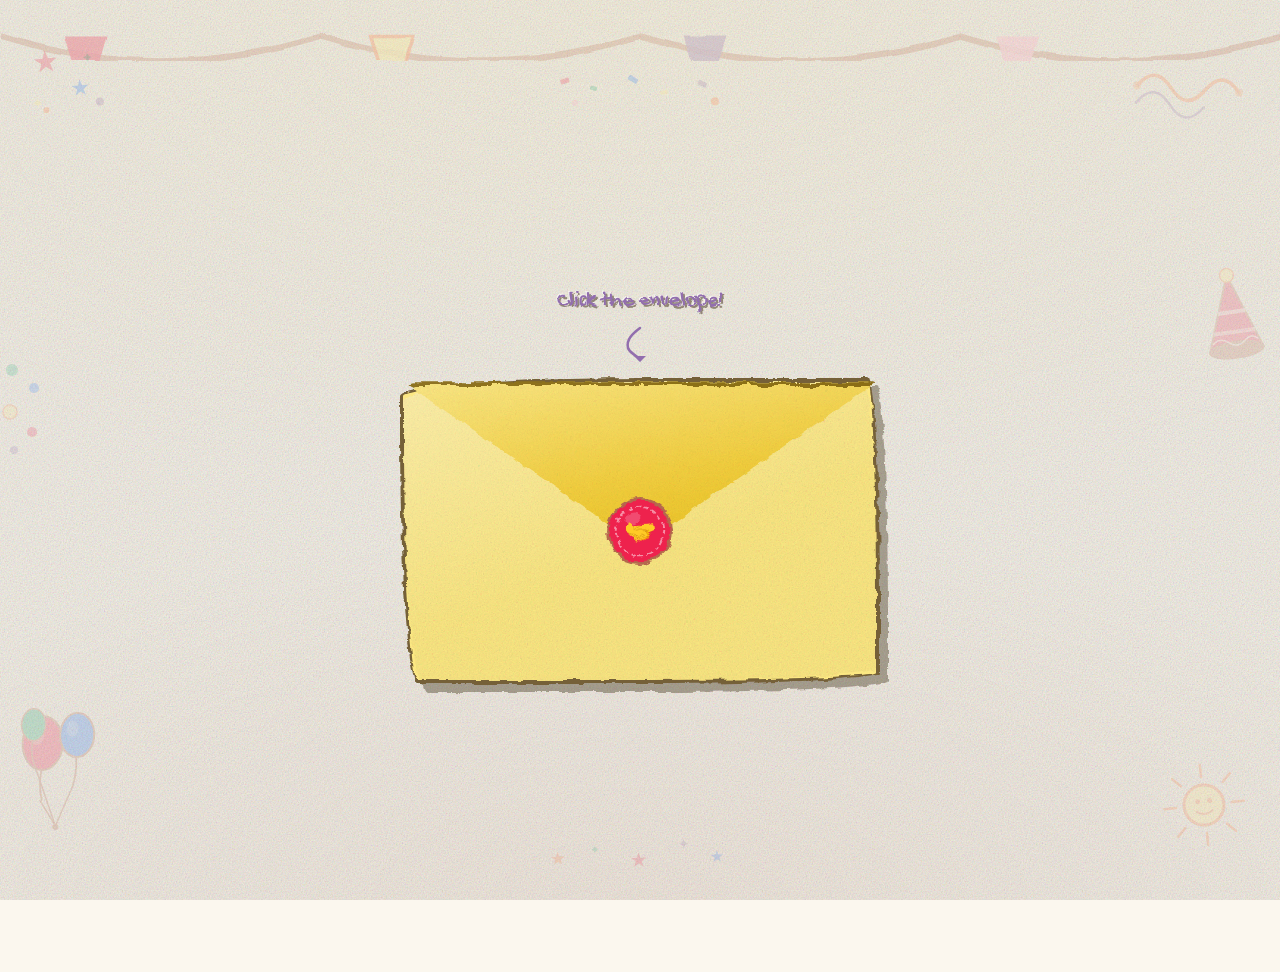
<file: index.html>
<!DOCTYPE html>
<html lang="en">
<head>
  <meta charset="UTF-8" />
  <meta name="viewport" content="width=device-width, initial-scale=1.0, viewport-fit=cover" />
  <meta name="description" content="An interactive birthday card" />
  <title>Happy Birthday!</title>

  <!-- Google Fonts: Gochi Hand (headings) + Patrick Hand (body) -->
  <link rel="preconnect" href="https://fonts.googleapis.com" />
  <link rel="preconnect" href="https://fonts.gstatic.com" crossorigin />
  <link href="https://fonts.googleapis.com/css2?family=Gochi+Hand&family=Patrick+Hand&display=swap" rel="stylesheet" />

  <link rel="stylesheet" href="style.css" />
</head>
<body>

  <!-- ============================================================
       SVG Filter Definitions
       #crayon-displace  — feTurbulence displacement for crayon stroke feel
       #wobble           — mild warp for wobbly borders
       #paper-grain      — heavier grain for letter panels / polaroids
       #marker-outline   — bold marker re-outline effect
       Referenced via CSS filter: url(#crayon-displace) etc.
       ============================================================ -->
  <svg xmlns="http://www.w3.org/2000/svg" width="0" height="0" style="position:absolute;overflow:hidden" aria-hidden="true">
    <defs>
      <!-- Crayon displacement: stroke wobble -->
      <filter id="crayon-displace" x="-8%" y="-8%" width="116%" height="116%">
        <feTurbulence type="fractalNoise" baseFrequency="0.045 0.08" numOctaves="4" seed="2" result="noise"/>
        <feDisplacementMap in="SourceGraphic" in2="noise" scale="5" xChannelSelector="R" yChannelSelector="G"/>
      </filter>

      <!-- Heavier crayon for outlined objects -->
      <filter id="crayon-heavy" x="-10%" y="-10%" width="120%" height="120%">
        <feTurbulence type="fractalNoise" baseFrequency="0.055 0.09" numOctaves="4" seed="7" result="noise"/>
        <feDisplacementMap in="SourceGraphic" in2="noise" scale="6" xChannelSelector="R" yChannelSelector="G"/>
      </filter>

      <!-- Wobble for doodles and borders -->
      <filter id="wobble" x="-5%" y="-5%" width="110%" height="110%">
        <feTurbulence type="turbulence" baseFrequency="0.02 0.03" numOctaves="2" seed="5" result="noise"/>
        <feDisplacementMap in="SourceGraphic" in2="noise" scale="3" xChannelSelector="R" yChannelSelector="G"/>
      </filter>

      <!-- Paper grain texture filter for overlays -->
      <filter id="paper-grain" x="0%" y="0%" width="100%" height="100%" color-interpolation-filters="sRGB">
        <feTurbulence type="fractalNoise" baseFrequency="0.65 0.65" numOctaves="5" seed="3" stitchTiles="stitch" result="grain"/>
        <feColorMatrix type="saturate" values="0" result="gray"/>
        <feBlend in="SourceGraphic" in2="gray" mode="multiply" result="blended"/>
        <feComposite in="blended" in2="SourceGraphic" operator="in"/>
      </filter>

      <!-- Aged/warm paper grain overlay -->
      <filter id="aged-paper" x="0%" y="0%" width="100%" height="100%" color-interpolation-filters="sRGB">
        <feTurbulence type="fractalNoise" baseFrequency="0.9 0.9" numOctaves="6" seed="11" stitchTiles="stitch" result="grain"/>
        <feColorMatrix type="matrix"
          values="0.8 0   0   0 0.12
                  0   0.7 0   0 0.08
                  0   0   0.5 0 0.02
                  0   0   0   0.18 0"
          result="tint"/>
        <feComposite in="SourceGraphic" in2="tint" operator="over"/>
      </filter>

      <!-- Tape translucency: semi-transparent yellowish fill -->
      <filter id="tape-filter" x="-5%" y="-5%" width="110%" height="110%">
        <feTurbulence type="fractalNoise" baseFrequency="0.12 0.04" numOctaves="3" seed="9" result="noise"/>
        <feDisplacementMap in="SourceGraphic" in2="noise" scale="2.5" xChannelSelector="R" yChannelSelector="G"/>
      </filter>
    </defs>
  </svg>

  <!-- ============================================================
       Background scattered doodles (purely decorative, aria-hidden)
       All constrained within viewport; no overflow at 360px width.
       ============================================================ -->
  <div class="bg-doodles" aria-hidden="true">

    <!-- ── BUNTING FLAGS — top of page ── -->
    <svg class="doodle-bunting" viewBox="0 0 360 60" preserveAspectRatio="xMidYMin slice" aria-hidden="true">
      <!-- string -->
      <path d="M0 10 Q45 24 90 10 Q135 24 180 10 Q225 24 270 10 Q315 24 360 10"
            stroke="#B4674D" stroke-width="1.8" fill="none" stroke-linecap="round" opacity=".7"/>
      <!-- flags -->
      <polygon points="18,10 30,10 24,30"  fill="#EE204D" opacity=".85"/>
      <polygon points="60,18 72,18 66,38"  fill="#1F75FE" opacity=".85"/>
      <polygon points="104,10 116,10 110,30" fill="#FCE883" stroke="#FF7538" stroke-width="1" opacity=".85"/>
      <polygon points="148,18 160,18 154,38" fill="#1CAC78" opacity=".85"/>
      <polygon points="192,10 204,10 198,30" fill="#926EAE" opacity=".85"/>
      <polygon points="236,18 248,18 242,38" fill="#FF7538" opacity=".85"/>
      <polygon points="280,10 292,10 286,30" fill="#FFAACC" opacity=".85"/>
      <polygon points="324,18 336,18 330,38" fill="#EE204D" opacity=".85"/>
    </svg>

    <!-- ── TOP-LEFT — star cluster ── -->
    <svg class="doodle doodle-tl-stars" viewBox="0 0 90 90" aria-hidden="true">
      <text x="8"  y="34" font-size="30" fill="#EE204D">★</text>
      <text x="44" y="60" font-size="22" fill="#1F75FE">★</text>
      <text x="4"  y="70" font-size="15" fill="#FCE883">✦</text>
      <text x="58" y="28" font-size="14" fill="#1CAC78">✦</text>
      <circle cx="18" cy="72" r="3" fill="#FF7538"/>
      <circle cx="72" cy="68" r="4" fill="#926EAE"/>
    </svg>

    <!-- ── TOP-RIGHT — squiggles ── -->
    <svg class="doodle doodle-tr-squig" viewBox="0 0 110 70" aria-hidden="true">
      <path d="M5 35 Q22 12 39 35 Q56 58 73 35 Q90 12 107 35" stroke="#FF7538" stroke-width="3.5" fill="none" stroke-linecap="round"/>
      <path d="M5 52 Q22 29 39 52 Q56 75 73 52" stroke="#926EAE" stroke-width="2.5" fill="none" stroke-linecap="round"/>
      <circle cx="5" cy="35" r="4" fill="#FF7538" opacity=".6"/>
      <circle cx="107" cy="35" r="4" fill="#FF7538" opacity=".6"/>
    </svg>

    <!-- ── BOTTOM-LEFT — balloon cluster ── -->
    <svg class="doodle doodle-bl-balloons" viewBox="0 0 90 140" aria-hidden="true">
      <!-- balloon 1 (red) -->
      <ellipse cx="28" cy="38" rx="20" ry="27" fill="#EE204D" stroke="#B4674D" stroke-width="2"/>
      <path d="M28 65 Q26 80 30 95" stroke="#B4674D" stroke-width="1.8" fill="none" stroke-linecap="round"/>
      <ellipse cx="28" cy="38" rx="7" ry="10" fill="rgba(255,255,255,.25)" transform="translate(-6,-8)"/>
      <!-- balloon 2 (blue) -->
      <ellipse cx="62" cy="28" rx="17" ry="22" fill="#1F75FE" stroke="#B4674D" stroke-width="2"/>
      <path d="M62 50 Q64 65 60 80" stroke="#B4674D" stroke-width="1.8" fill="none" stroke-linecap="round"/>
      <ellipse cx="62" cy="28" rx="6" ry="8" fill="rgba(255,255,255,.25)" transform="translate(-5,-6)"/>
      <!-- balloon 3 (green, small) -->
      <ellipse cx="18" cy="20" rx="12" ry="16" fill="#1CAC78" stroke="#B4674D" stroke-width="1.5"/>
      <path d="M18 36 Q16 48 20 58" stroke="#B4674D" stroke-width="1.5" fill="none" stroke-linecap="round"/>
      <!-- strings tied together -->
      <line x1="28" y1="95" x2="45" y2="120" stroke="#B4674D" stroke-width="1.5"/>
      <line x1="60" y1="80" x2="45" y2="120" stroke="#B4674D" stroke-width="1.5"/>
      <line x1="20" y1="58" x2="45" y2="120" stroke="#B4674D" stroke-width="1.5"/>
      <circle cx="45" cy="121" r="3" fill="#B4674D"/>
    </svg>

    <!-- ── BOTTOM-RIGHT — sun + rays ── -->
    <svg class="doodle doodle-br-sun" viewBox="0 0 100 100" aria-hidden="true">
      <circle cx="50" cy="50" r="20" fill="#FCE883" stroke="#FF7538" stroke-width="3"/>
      <g stroke="#FF7538" stroke-width="2.5" stroke-linecap="round">
        <line x1="50" y1="10" x2="50" y2="22"/>
        <line x1="50" y1="78" x2="50" y2="90"/>
        <line x1="10" y1="50" x2="22" y2="50"/>
        <line x1="78" y1="50" x2="90" y2="50"/>
        <line x1="21" y1="21" x2="29" y2="29"/>
        <line x1="71" y1="71" x2="79" y2="79"/>
        <line x1="79" y1="21" x2="71" y2="29"/>
        <line x1="29" y1="71" x2="21" y2="79"/>
      </g>
      <!-- face -->
      <circle cx="44" cy="46" r="2.5" fill="#FF7538"/>
      <circle cx="56" cy="46" r="2.5" fill="#FF7538"/>
      <path d="M42 56 Q50 62 58 56" stroke="#FF7538" stroke-width="2" fill="none" stroke-linecap="round"/>
    </svg>

    <!-- ── MID-LEFT — dot cluster ── -->
    <svg class="doodle doodle-ml-dots" viewBox="0 0 50 100" aria-hidden="true">
      <circle cx="12" cy="10" r="6" fill="#1CAC78"/>
      <circle cx="34" cy="28" r="5" fill="#1F75FE"/>
      <circle cx="10" cy="52" r="7" fill="#FCE883" stroke="#FF7538" stroke-width="1.5"/>
      <circle cx="32" cy="72" r="5" fill="#EE204D"/>
      <circle cx="14" cy="90" r="4" fill="#926EAE"/>
    </svg>

    <!-- ── MID-RIGHT — party hat ── -->
    <svg class="doodle doodle-mr-hat" viewBox="0 0 70 90" aria-hidden="true">
      <!-- hat body -->
      <polygon points="35,5 8,80 62,80" fill="#EE204D" stroke="#B4674D" stroke-width="2"/>
      <!-- stripes on hat -->
      <line x1="21" y1="42" x2="49" y2="42" stroke="rgba(255,255,255,.6)" stroke-width="4"/>
      <line x1="14" y1="62" x2="56" y2="62" stroke="rgba(255,255,255,.5)" stroke-width="4"/>
      <!-- brim -->
      <ellipse cx="35" cy="80" rx="27" ry="8" fill="#B4674D" stroke="#B4674D" stroke-width="2"/>
      <!-- pompom -->
      <circle cx="35" cy="5" r="7" fill="#FCE883" stroke="#FF7538" stroke-width="1.5"/>
      <!-- squiggly band -->
      <path d="M12 72 Q20 65 28 72 Q36 79 44 72 Q52 65 58 72" stroke="white" stroke-width="1.5" fill="none" opacity=".7"/>
    </svg>

    <!-- ── BOTTOM-CENTER — small scattered stars ── -->
    <svg class="doodle doodle-bc-stars" viewBox="0 0 200 50" aria-hidden="true">
      <text x="10"  y="30" font-size="18" fill="#FF7538">★</text>
      <text x="50"  y="20" font-size="12" fill="#1CAC78">✦</text>
      <text x="90"  y="35" font-size="20" fill="#EE204D">★</text>
      <text x="138" y="18" font-size="14" fill="#926EAE">✦</text>
      <text x="170" y="32" font-size="16" fill="#1F75FE">★</text>
    </svg>

    <!-- ── TOP-CENTER — scattered confetti dots ── -->
    <svg class="doodle doodle-tc-confetti" viewBox="0 0 180 40" aria-hidden="true">
      <rect x="10"  y="8"  width="9"  height="5"  rx="1" fill="#EE204D"  transform="rotate(-20,14,10)"/>
      <rect x="40"  y="15" width="7"  height="4"  rx="1" fill="#1CAC78"  transform="rotate(15,43,17)"/>
      <rect x="78"  y="5"  width="10" height="5"  rx="1" fill="#1F75FE"  transform="rotate(30,83,7)"/>
      <rect x="110" y="18" width="8"  height="4"  rx="1" fill="#FCE883"  transform="rotate(-10,114,20)"/>
      <rect x="148" y="8"  width="9"  height="5"  rx="1" fill="#926EAE"  transform="rotate(25,152,10)"/>
      <circle cx="165" cy="28" r="4" fill="#FF7538"/>
      <circle cx="25"  cy="32" r="3" fill="#FFAACC"/>
    </svg>

  </div><!-- /bg-doodles -->

  <!-- ============================================================
       Confetti Canvas — full-screen, pointer-events none
       ============================================================ -->
  <canvas id="confetti-canvas" aria-hidden="true"></canvas>

  <!-- ============================================================
       Main Stage
       ============================================================ -->
  <main id="stage" role="main">

    <!-- ======================================================
         SCENE 1 — ENVELOPE
         ====================================================== -->
    <section id="envelope-scene" aria-label="Birthday envelope">

      <!-- Hint text (changes per stage) -->
      <p class="hint" id="envelope-hint" aria-live="polite">Click the envelope!</p>
      <!-- Wobbly arrow doodle -->
      <svg class="hint-arrow" width="48" height="36" viewBox="0 0 48 36" aria-hidden="true">
        <path d="M24 2 C16 8 10 14 12 22 C14 28 20 28 24 34" stroke="#926EAE" stroke-width="2.5" fill="none" stroke-linecap="round"/>
        <polygon points="18,30 24,36 30,30" fill="#926EAE"/>
      </svg>

      <!-- Envelope: must be a button for keyboard accessibility -->
      <div id="envelope-wrap" role="presentation">
        <button id="envelope-btn"
                aria-label="Open the birthday envelope"
                style="position:absolute;inset:0;width:100%;height:100%;background:none;border:none;cursor:pointer;z-index:10;border-radius:inherit">
        </button>

        <!-- The visible envelope body -->
        <div class="env-body" aria-hidden="true">

          <!-- Triangular flap (top of envelope, 3D rotateX on open) -->
          <div class="env-flap"></div>

          <!-- Wax seal (SVG stamp) -->
          <svg class="wax-seal" viewBox="0 0 72 72" aria-hidden="true">
            <!-- outer ring with spike border -->
            <circle cx="36" cy="36" r="30" fill="#EE204D" stroke="#B4674D" stroke-width="2.5"/>
            <!-- decorative inner ring -->
            <circle cx="36" cy="36" r="23" fill="none" stroke="rgba(255,255,255,.5)" stroke-width="1.8" stroke-dasharray="5 3"/>
            <!-- highlight sheen -->
            <ellipse cx="28" cy="24" rx="8" ry="5" fill="rgba(255,255,255,.2)" transform="rotate(-20,28,24)"/>
            <text x="36" y="44" text-anchor="middle" font-family="serif" font-size="24">🤝</text>
          </svg>

          <!-- Pocket: provides the paper-in-envelope look -->
          <div class="env-pocket">
          </div><!-- /env-pocket -->

        </div><!-- /env-body -->

        <!-- Peeking items live OUTSIDE env-body so overflow:hidden doesn't clip them -->
        <!-- Peeking photo stack (shorter, behind, offset) -->
        <div class="peeking-photos" id="peeking-photos" aria-hidden="true">
          <!-- Visual stack lines to imply multiple photos -->
          <div style="position:absolute;inset:4px;background:#F9F9F9;border-radius:4px;border:2px solid rgba(44,26,14,.15);transform:rotate(4deg)"></div>
          <div style="position:absolute;inset:4px;background:white;border-radius:4px;border:2px solid rgba(44,26,14,.2)"></div>
        </div>

        <!-- Peeking card (taller, in front) -->
        <div class="peeking-card" id="peeking-card" aria-hidden="true">
          <!-- Pull hint floats above card -->
          <span id="pull-hint">Pull the card out ↑</span>
        </div>

      </div><!-- /envelope-wrap -->
    </section>

    <!-- ======================================================
         SCENE 2 — GREETING CARD (free, center-stage)
         ====================================================== -->
    <div id="greeting-card" role="region" aria-label="Greeting card" aria-hidden="true">
      <!-- Doodle decorations inside card -->
      <svg class="card-doodles" width="100%" height="60" viewBox="0 0 280 60" aria-hidden="true" style="display:block;margin-bottom:8px">
        <!-- balloons -->
        <ellipse cx="30" cy="28" rx="14" ry="18" fill="#EE204D" opacity=".85"/>
        <line x1="30" y1="46" x2="28" y2="58" stroke="#B4674D" stroke-width="1.5"/>
        <ellipse cx="30" cy="28" rx="5" ry="7" fill="rgba(255,255,255,.25)" transform="translate(-4,-6)"/>
        <ellipse cx="58" cy="22" rx="12" ry="16" fill="#1F75FE" opacity=".85"/>
        <line x1="58" y1="38" x2="60" y2="58" stroke="#B4674D" stroke-width="1.5"/>
        <ellipse cx="82" cy="30" rx="11" ry="14" fill="#FCE883" stroke="#FF7538" stroke-width="1.5" opacity=".9"/>
        <line x1="82" y1="44" x2="80" y2="58" stroke="#B4674D" stroke-width="1.5"/>
        <!-- party hat top-right -->
        <polygon points="248,4 234,44 262,44" fill="#926EAE" stroke="#B4674D" stroke-width="1.5"/>
        <line x1="237" y1="36" x2="259" y2="36" stroke="rgba(255,255,255,.7)" stroke-width="3"/>
        <ellipse cx="248" cy="44" rx="14" ry="5" fill="#B4674D"/>
        <circle cx="248" cy="4" r="5" fill="#FCE883" stroke="#FF7538" stroke-width="1"/>
        <!-- squiggle separator -->
        <path d="M100 52 Q115 42 130 52 Q145 62 160 52 Q175 42 190 52 Q205 62 220 52" stroke="#926EAE" stroke-width="2" fill="none" stroke-linecap="round" opacity=".7"/>
      </svg>

      <h1 id="card-greeting-text"></h1>

      <!-- More doodles below the text -->
      <svg class="card-doodles" width="100%" height="48" viewBox="0 0 280 48" aria-hidden="true" style="display:block;margin-top:10px">
        <!-- confetti dots -->
        <circle cx="20"  cy="20" r="5" fill="#EE204D"/>
        <circle cx="45"  cy="35" r="4" fill="#1CAC78"/>
        <circle cx="70"  cy="12" r="6" fill="#FCE883" stroke="#FF7538" stroke-width="1"/>
        <circle cx="200" cy="30" r="5" fill="#1F75FE"/>
        <circle cx="228" cy="14" r="4" fill="#FFAACC"/>
        <circle cx="255" cy="36" r="6" fill="#926EAE"/>
        <!-- confetti rects -->
        <rect x="88" y="8" width="9" height="5" rx="1" fill="#FF7538" transform="rotate(-25,92,10)"/>
        <rect x="148" y="30" width="8" height="4" rx="1" fill="#1CAC78" transform="rotate(15,152,32)"/>
        <!-- stars -->
        <text x="100" y="28" font-size="16" fill="#FF7538">★</text>
        <text x="140" y="22" font-size="12" fill="#1CAC78">✦</text>
        <text x="165" y="38" font-size="18" fill="#EE204D">★</text>
      </svg>
    </div>

    <!-- ======================================================
         SCENE 3 — LETTER (folded accordion)
         ====================================================== -->
    <section id="letter-scene" aria-label="Birthday letter">
      <p class="fold-hint" id="fold-hint">Tap or pull down to unfold ✶</p>

      <div id="letter-accordion"
           role="region"
           aria-label="Unfolding letter"
           style="perspective: 800px;">

        <!-- Panel 1 (always visible, top) -->
        <div class="letter-panel" id="panel-1" style="transform-origin: bottom center; position:relative; z-index:4;">
          <!-- Decorative coffee-stain smudge (top-right corner, low opacity) -->
          <svg class="panel-smudge" viewBox="0 0 60 60" aria-hidden="true">
            <ellipse cx="40" cy="20" rx="18" ry="12" fill="rgba(180,103,77,.10)" transform="rotate(-15,40,20)"/>
            <ellipse cx="44" cy="22" rx="10" ry="6" fill="rgba(180,103,77,.06)" transform="rotate(-15,44,22)"/>
          </svg>
          <!-- Crayon smudge (bottom-left) -->
          <svg class="panel-crayon-smudge panel-crayon-smudge--red" viewBox="0 0 50 20" aria-hidden="true">
            <rect x="0" y="4" width="48" height="10" rx="5" fill="#EE204D" opacity=".13" transform="rotate(-3,24,9)"/>
          </svg>
          <h2 id="letter-title-el"></h2>
          <p id="letter-p0"></p>
        </div>

        <!-- Panel 2: opens downward, transform-origin top -->
        <div class="letter-panel" id="panel-2" style="transform-origin: top center; position:relative; z-index:3; transform: rotateX(-180deg);">
          <!-- coffee ring stain -->
          <svg class="panel-smudge panel-smudge--ring" viewBox="0 0 60 60" aria-hidden="true">
            <circle cx="20" cy="40" r="16" fill="none" stroke="rgba(180,103,77,.12)" stroke-width="4"/>
            <circle cx="20" cy="40" r="12" fill="none" stroke="rgba(180,103,77,.06)" stroke-width="2"/>
          </svg>
          <!-- blue crayon smudge -->
          <svg class="panel-crayon-smudge panel-crayon-smudge--blue" viewBox="0 0 50 20" aria-hidden="true">
            <rect x="0" y="4" width="44" height="8" rx="4" fill="#1F75FE" opacity=".10" transform="rotate(2,22,8)"/>
          </svg>
          <p id="letter-p1"></p>
        </div>

        <!-- Panel 3: zig-zag, opens downward, transform-origin top -->
        <div class="letter-panel" id="panel-3" style="transform-origin: top center; position:relative; z-index:2; transform: rotateX(180deg);">
          <!-- smudge green -->
          <svg class="panel-crayon-smudge panel-crayon-smudge--green" viewBox="0 0 50 20" aria-hidden="true">
            <rect x="2" y="5" width="46" height="9" rx="4" fill="#1CAC78" opacity=".09" transform="rotate(-2,25,9)"/>
          </svg>
          <p id="letter-p2"></p>
        </div>

        <!-- Panel 4: opens downward, transform-origin top -->
        <div class="letter-panel" id="panel-4" style="transform-origin: top center; position:relative; z-index:1; transform: rotateX(-180deg);">
          <!-- violet smudge + star doodle -->
          <svg class="panel-crayon-smudge panel-crayon-smudge--violet" viewBox="0 0 50 20" aria-hidden="true">
            <rect x="0" y="3" width="40" height="10" rx="5" fill="#926EAE" opacity=".10" transform="rotate(3,20,8)"/>
          </svg>
          <svg class="panel-star-doodle" viewBox="0 0 40 40" aria-hidden="true">
            <text x="4" y="28" font-size="22" fill="#FF7538" opacity=".18">★</text>
          </svg>
          <p id="letter-p3"></p>
          <span class="signoff" id="letter-signoff-el"></span>
          <p class="ps">P.S. There's something else in the envelope… 📸 Pull out the photos!</p>
          <!-- doodle arrow pointing down -->
          <svg width="40" height="30" viewBox="0 0 40 30" style="display:block;margin:8px auto 0" aria-hidden="true">
            <path d="M20 2 Q18 14 20 22" stroke="#FF7538" stroke-width="2.5" fill="none" stroke-linecap="round"/>
            <polygon points="14,20 20,28 26,20" fill="#FF7538"/>
          </svg>
        </div>

      </div>
    </section>

    <!-- ======================================================
         SCENE 4 — GALLERY (polaroid stack from envelope)
         ====================================================== -->
    <section id="gallery-scene" aria-label="Photo gallery">
      <p class="swipe-hint" id="swipe-hint">Swipe the photos ↔</p>

      <!-- Second envelope (reappears to hold photos) -->
      <div id="gallery-envelope-wrap" role="presentation">
        <div class="env-body" aria-hidden="true" style="background:#FCE883;border:3px solid rgba(44,26,14,.5)">
          <div class="env-flap" style="pointer-events:none"></div>
          <div class="env-pocket" id="gallery-pocket">
            <!-- Polaroid stack is injected here by JS -->
          </div>
        </div>
      </div>

      <!-- Free polaroid stack (center stage after pull-out) — filled by JS -->
      <div id="polaroid-free-stack" aria-label="Swipeable photo stack" style="position:relative;width:clamp(140px,45vmin,230px);height:clamp(200px,60vmin,310px);margin-top:24px;display:none">
      </div>

    </section>

    <!-- ======================================================
         NAV BAR — Letter <-> Gallery navigation (Bug 5)
         ====================================================== -->
    <nav id="scene-nav" class="scene-nav hidden" aria-label="Navigate scenes">
      <button id="nav-letter-btn" class="nav-btn nav-btn--active">✉ Letter</button>
      <button id="nav-gallery-btn" class="nav-btn">📸 Photos</button>
    </nav>

  </main><!-- /stage -->

  <!-- ======================================================
       POLAROID MODAL — tap to zoom (Bug 7)
       ====================================================== -->
  <div id="polaroid-modal" class="polaroid-modal hidden" role="dialog" aria-modal="true" aria-label="Photo enlarged">
    <div class="polaroid-modal-backdrop"></div>
    <div class="polaroid-modal-inner">
      <!-- polaroid content injected by JS -->
    </div>
  </div>

  <!-- Load config first so CONFIG is available in app.js -->
  <script src="config.js"></script>
  <script src="app.js"></script>
</body>
</html>
</file>
<file: style.css>
/* ============================================================
   style.css — Birthday Card Visual Style
   "Crayola crayon" aesthetic: wobbly borders, stop-motion feel,
   rich paper textures, hand-drawn outlines, artsy detail.
   ============================================================ */

/* ---------- Google Fonts ---------- */
@import url('https://fonts.googleapis.com/css2?family=Gochi+Hand&family=Patrick+Hand&display=swap');

/* ---------- CSS Custom Properties ---------- */
:root {
  --crayon-red:    #EE204D;
  --crayon-orange: #FF7538;
  --crayon-yellow: #FCE883;
  --crayon-green:  #1CAC78;
  --crayon-blue:   #1F75FE;
  --crayon-violet: #926EAE;
  --crayon-pink:   #FFAACC;
  --crayon-brown:  #B4674D;
  --paper:         #FBF7EE;
  --ink:           #2C1A0E;

  --font-hand:  'Gochi Hand', cursive;
  --font-body:  'Patrick Hand', cursive;

  /* chunky shadow offsets */
  --shadow-sm:  3px 3px 0 rgba(44,26,14,.25);
  --shadow-md:  5px 5px 0 rgba(44,26,14,.3);
  --shadow-lg:  8px 8px 0 rgba(44,26,14,.35);

  /* paper grain SVG as data URI — used on multiple elements */
  --grain-sm: url("data:image/svg+xml,%3Csvg xmlns='http://www.w3.org/2000/svg' width='180' height='180'%3E%3Cfilter id='n'%3E%3CfeTurbulence type='fractalNoise' baseFrequency='0.82' numOctaves='5' stitchTiles='stitch'/%3E%3C/filter%3E%3Crect width='180' height='180' filter='url(%23n)' opacity='1'/%3E%3C/svg%3E");
  --grain-md: url("data:image/svg+xml,%3Csvg xmlns='http://www.w3.org/2000/svg' width='260' height='260'%3E%3Cfilter id='n'%3E%3CfeTurbulence type='fractalNoise' baseFrequency='0.72' numOctaves='5' stitchTiles='stitch'/%3E%3C/filter%3E%3Crect width='260' height='260' filter='url(%23n)' opacity='1'/%3E%3C/svg%3E");
  --grain-lg: url("data:image/svg+xml,%3Csvg xmlns='http://www.w3.org/2000/svg' width='320' height='320'%3E%3Cfilter id='n'%3E%3CfeTurbulence type='fractalNoise' baseFrequency='0.68' numOctaves='5' stitchTiles='stitch'/%3E%3C/filter%3E%3Crect width='320' height='320' filter='url(%23n)' opacity='1'/%3E%3C/svg%3E");
}

/* ---------- Reset & Base ---------- */
*, *::before, *::after { box-sizing: border-box; margin: 0; padding: 0; }

html, body {
  height: 100%;
  overflow-x: hidden;
  overscroll-behavior: none;           /* stop pull-to-refresh */
  background-color: var(--paper);
  color: var(--ink);
  font-family: var(--font-body);
  font-size: 16px;
}

/* ── Rich page grain overlay — two layered noise passes ── */
body::before {
  content: '';
  position: fixed;
  inset: 0;
  pointer-events: none;
  z-index: 0;
  opacity: .42;
  /* coarser fiber layer + fine noise layer */
  background-image:
    var(--grain-lg),
    url("data:image/svg+xml,%3Csvg xmlns='http://www.w3.org/2000/svg' width='160' height='160'%3E%3Cfilter id='n'%3E%3CfeTurbulence type='fractalNoise' baseFrequency='0.95 0.75' numOctaves='4' stitchTiles='stitch'/%3E%3C/filter%3E%3Crect width='160' height='160' filter='url(%23n)' opacity='1'/%3E%3C/svg%3E");
  background-size: 320px 320px, 160px 160px;
  mix-blend-mode: multiply;
}

/* Warm amber tint over the grain for aged-paper feel */
body::after {
  content: '';
  position: fixed;
  inset: 0;
  pointer-events: none;
  z-index: 0;
  background: radial-gradient(ellipse 120% 80% at 50% 0%, rgba(252,232,131,.08) 0%, transparent 70%),
              radial-gradient(ellipse 100% 60% at 50% 100%, rgba(180,103,77,.06) 0%, transparent 70%);
}

/* ---------- Stage wrapper ---------- */
#stage {
  position: relative;
  z-index: 1;
  display: flex;
  flex-direction: column;
  align-items: center;
  min-height: 100vh;
  min-height: 100dvh;
  padding: clamp(16px, 4vmin, 48px);
  gap: 24px;
}

/* ---------- Background doodles ---------- */
.bg-doodles {
  position: fixed;
  inset: 0;
  pointer-events: none;
  z-index: 0;
  overflow: hidden;
}

/* shared doodle base — positioned by individual classes */
.doodle {
  position: absolute;
  overflow: visible;
}

/* Bunting — full-width strip at top */
.doodle-bunting {
  position: absolute;
  top: 0;
  left: 0;
  width: 100%;
  height: 60px;
  opacity: .25;
  filter: url(#wobble);
}

/* Individual doodle placements */
.doodle-tl-stars   { top: 4%;  left: 2%;  width: 90px;  height: 90px;  opacity: .18; transform: rotate(-5deg); }
.doodle-tr-squig   { top: 6%;  right: 3%; width: 110px; height: 70px;  opacity: .16; transform: rotate(4deg);  }
.doodle-bl-balloons{ bottom: 6%; left: 1%; width: 90px;  height: 140px; opacity: .17; transform: rotate(3deg);  }
.doodle-br-sun     { bottom: 5%; right: 2%; width: 100px; height: 100px; opacity: .15; transform: rotate(-6deg); }
.doodle-ml-dots    { top: 40%;  left: 0%;  width: 50px;  height: 100px; opacity: .13; }
.doodle-mr-hat     { top: 30%;  right: 1%; width: 70px;  height: 90px;  opacity: .14; transform: rotate(-8deg); }
.doodle-bc-stars   { bottom: 2%; left: 50%; width: 200px; height: 50px;  opacity: .14; transform: translateX(-50%) rotate(-2deg); }
.doodle-tc-confetti{ top: 8%;   left: 50%; width: 180px; height: 40px;  opacity: .18; transform: translateX(-50%) rotate(1deg); }

/* Subtle wiggle on background doodles */
.doodle-tl-stars, .doodle-br-sun, .doodle-mr-hat {
  animation: bg-drift 8s steps(8) infinite;
}
.doodle-bl-balloons {
  animation: bg-drift 10s steps(8) infinite reverse;
}
.doodle-tr-squig {
  animation: bg-drift 7s steps(6) infinite;
}

@keyframes bg-drift {
  0%   { transform: rotate(var(--base-rot, 0deg)) translateY(0);    }
  25%  { transform: rotate(var(--base-rot, 0deg)) translateY(-4px);  }
  50%  { transform: rotate(var(--base-rot, 0deg)) translateY(0);    }
  75%  { transform: rotate(var(--base-rot, 0deg)) translateY(3px);  }
  100% { transform: rotate(var(--base-rot, 0deg)) translateY(0);    }
}

/* ---------- SVG Filters (defined in HTML, referenced here) ---------- */

/* Crayon filter applied to headings and decorative text */
.crayon-text {
  filter: url(#crayon-displace);
}

/* ---------- STAGE 1 — Envelope ---------- */
#envelope-scene {
  display: flex;
  flex-direction: column;
  align-items: center;
  justify-content: center;
  min-height: 100vh;
  min-height: 100dvh;
  width: 100%;
  position: relative;
}

/* hint text */
.hint {
  font-family: var(--font-hand);
  font-size: clamp(1rem, 3vmin, 1.4rem);
  color: var(--crayon-violet);
  /* hand-drawn outline: main color + offset highlight */
  text-shadow:
    2px 2px 0 rgba(44,26,14,.45),
    -1px -1px 0 rgba(255,255,255,.6);
  filter: url(#crayon-displace);
  margin-bottom: 12px;
  animation: hint-wiggle 2s steps(4) infinite;
  user-select: none;
}

@keyframes hint-wiggle {
  0%   { transform: rotate(0deg); }
  25%  { transform: rotate(-2deg); }
  50%  { transform: rotate(0deg); }
  75%  { transform: rotate(2deg); }
  100% { transform: rotate(0deg); }
}

/* wobbly arrow doodle under hint */
.hint-arrow {
  display: block;
  margin: 0 auto 16px;
  animation: arrow-bounce 1.5s steps(3) infinite;
}

@keyframes arrow-bounce {
  0%,100% { transform: translateY(0); }
  50%      { transform: translateY(6px); }
}

/* ---------- Envelope component ---------- */
#envelope-wrap {
  position: relative;
  width: clamp(260px, 70vmin, 480px);
  /* perspective for 3-D flap */
  perspective: 800px;
  cursor: pointer;
  animation: env-idle 3s steps(6) infinite;
}

@keyframes env-idle {
  0%,100% { transform: rotate(0deg) translateY(0); }
  20%      { transform: rotate(-1deg) translateY(-3px); }
  40%      { transform: rotate(0deg) translateY(-6px); }
  60%      { transform: rotate(1deg) translateY(-3px); }
  80%      { transform: rotate(0deg) translateY(0); }
}

#envelope-wrap.flap-open { animation: none; }

/* Envelope body — with paper grain + thick hand-drawn outline */
.env-body {
  position: relative;
  width: 100%;
  padding-bottom: 62%;             /* landscape ratio */
  background: var(--crayon-yellow);
  /* thick dark-brown outline (hand-drawn look) + highlight re-outline */
  border: 4px solid rgba(44,26,14,.65);
  outline: 2px solid rgba(252,232,131,.55);
  outline-offset: -7px;
  border-radius: 255px 12px 230px 18px / 18px 230px 12px 255px;
  box-shadow:
    var(--shadow-lg),
    inset 0 0 0 6px rgba(252,232,131,.3);   /* inner warmth */
  filter: url(#crayon-heavy);
}

/* Paper grain on envelope body */
.env-body::before {
  content: '';
  position: absolute;
  inset: 0;
  border-radius: inherit;
  opacity: .28;
  background-image: var(--grain-md);
  background-size: 260px 260px;
  pointer-events: none;
  z-index: 1;
  mix-blend-mode: multiply;
}

/* Inner envelope shading */
.env-body::after {
  content: '';
  position: absolute;
  inset: 0;
  background: linear-gradient(160deg, rgba(255,255,255,.30) 0%, transparent 55%);
  border-radius: inherit;
  pointer-events: none;
  z-index: 2;
}

/* Envelope pocket — clips the peeking card and photos */
.env-pocket {
  position: absolute;
  bottom: 0;
  left: 0;
  right: 0;
  /* top half of envelope body = envelope opening */
  top: 38%;
  overflow: hidden;
  z-index: 3;
}

/* Wax seal */
.wax-seal {
  position: absolute;
  top: 50%;
  left: 50%;
  transform: translate(-50%, -50%);
  width: clamp(50px, 11vmin, 76px);
  height: clamp(50px, 11vmin, 76px);
  z-index: 6;
  filter: url(#crayon-displace);
  drop-shadow: 3px 3px 0 rgba(44,26,14,.4);
  transition: opacity .3s steps(3);
}

#envelope-wrap.flap-open .wax-seal { opacity: 0; pointer-events: none; }

/* Envelope flap — with thick outline */
.env-flap {
  position: absolute;
  top: 0;
  left: 0;
  right: 0;
  height: 55%;
  border: 4px solid rgba(44,26,14,.5);
  border-bottom: none;
  border-radius: 12px 6px 0 0;
  transform-origin: top center;
  transform-style: preserve-3d;
  /* closed */
  transform: rotateX(0deg);
  transition: transform .6s steps(8);
  z-index: 4;
  clip-path: polygon(0 0, 100% 0, 50% 100%);
  background: linear-gradient(170deg, #FCE883 0%, #F4D03F 55%, #EAC117 100%);
  filter: url(#crayon-heavy);
}

/* flap grain */
.env-flap::after {
  content: '';
  position: absolute;
  inset: 0;
  opacity: .20;
  background-image: var(--grain-sm);
  background-size: 180px 180px;
  pointer-events: none;
  mix-blend-mode: multiply;
}

#envelope-wrap.flap-open .env-flap {
  transform: rotateX(-175deg);
}

/* ---------- Peeking card and photo stack ---------- */
.peeking-card,
.peeking-photos {
  position: absolute;
  bottom: 0;
  transition: bottom .5s steps(6);
}

/* only appear after flap opens */
.peeking-card {
  left: 50%;
  transform: translateX(-50%);
  width: 45%;
  height: 140%;          /* taller than pocket so it peeks */
  background: white;
  border: 3px solid rgba(44,26,14,.45);
  border-radius: 8px 8px 4px 4px;
  box-shadow: var(--shadow-md);
  cursor: grab;
  z-index: 3;
  display: flex;
  align-items: flex-end;
  justify-content: center;
  padding-bottom: 6px;
  font-family: var(--font-hand);
  font-size: .75rem;
  color: var(--crayon-violet);
  opacity: 0;
  pointer-events: none;
  touch-action: none;
  /* card grain overlay */
  background-image: var(--grain-sm);
  background-size: 180px 180px;
}

.peeking-photos {
  left: 62%;
  width: 35%;
  height: 100%;
  background: white;
  border: 3px solid rgba(44,26,14,.4);
  border-radius: 8px 8px 4px 4px;
  box-shadow: 3px 3px 0 rgba(44,26,14,.2);
  z-index: 2;
  opacity: 0;
  pointer-events: none;
  transform: translateX(-10%) rotate(6deg);
  touch-action: none;
}

#envelope-wrap.flap-open .peeking-card,
#envelope-wrap.flap-open .peeking-photos {
  opacity: 1;
}

#envelope-wrap.flap-open .peeking-card {
  pointer-events: auto;
  bottom: 30%;   /* peek amount */
}

#envelope-wrap.flap-open .peeking-photos {
  bottom: 10%;
}

/* ---------- Drag hint on the card ---------- */
#pull-hint {
  position: absolute;
  top: -2.5rem;
  left: 50%;
  transform: translateX(-50%);
  font-family: var(--font-hand);
  font-size: clamp(.8rem, 2.5vmin, 1rem);
  color: var(--crayon-blue);
  white-space: nowrap;
  opacity: 0;
  transition: opacity .4s steps(4);
  pointer-events: none;
  filter: url(#crayon-displace);
}
#envelope-wrap.flap-open #pull-hint { opacity: 1; }

/* ---------- STAGE 2 — Greeting Card (free) ---------- */
#greeting-card {
  display: none;
  position: fixed;
  top: 50%;
  left: 50%;
  transform: translate(-50%, -50%);
  width: clamp(220px, 60vmin, 360px);
  /* rich white + grain texture */
  background: #FFFDF7;
  border: 4px solid rgba(44,26,14,.6);
  /* offset highlight stroke in orange (marker re-outline) */
  outline: 2px solid rgba(255,117,56,.45);
  outline-offset: -8px;
  border-radius: 230px 18px 210px 22px / 22px 215px 18px 230px;
  box-shadow:
    8px 8px 0 rgba(44,26,14,.38),
    inset 0 0 0 1px rgba(255,255,255,.9);
  padding: clamp(24px, 5vmin, 40px) clamp(20px, 4vmin, 32px);
  z-index: 20;
  text-align: center;
  filter: url(#crayon-heavy);
  /* paper grain overlay via pseudo-element */
  overflow: hidden;
}

/* paper grain on greeting card */
#greeting-card::before {
  content: '';
  position: absolute;
  inset: 0;
  opacity: .22;
  background-image: var(--grain-md);
  background-size: 260px 260px;
  pointer-events: none;
  z-index: 0;
  mix-blend-mode: multiply;
  border-radius: inherit;
}

/* light sheen gradient */
#greeting-card::after {
  content: '';
  position: absolute;
  inset: 0;
  background: linear-gradient(145deg, rgba(255,255,255,.38) 0%, transparent 55%);
  pointer-events: none;
  z-index: 0;
  border-radius: inherit;
}

/* ensure content sits above pseudo-elements */
#greeting-card > * { position: relative; z-index: 1; }

#greeting-card h1 {
  font-family: var(--font-hand);
  font-size: clamp(1.6rem, 6vmin, 2.8rem);
  color: var(--crayon-red);
  line-height: 1.2;
  margin-bottom: .75rem;
  /* bold outline + highlight stroke */
  text-shadow:
    3px 3px 0 rgba(44,26,14,.35),
    -1px -1px 0 rgba(255,255,255,.7),
    0 0 0 rgba(255,117,56,0);
  filter: url(#crayon-displace);
}

/* card doodles */
.card-doodles {
  pointer-events: none;
  user-select: none;
  position: relative;
  z-index: 1;
}

/* ---------- Confetti Canvas ---------- */
#confetti-canvas {
  position: fixed;
  inset: 0;
  z-index: 30;
  pointer-events: none;
  display: none;
}

/* ---------- STAGE 3 — Letter ---------- */
#letter-scene {
  display: none;
  flex-direction: column;
  align-items: center;
  width: 100%;
  max-width: 540px;
  margin: 0 auto;
  padding: 24px 0 96px;
  z-index: 10;
  position: relative;
}

/* Accordion letter wrapper */
#letter-accordion {
  width: clamp(260px, 85vw, 460px);
  position: relative;
  cursor: ns-resize;
  touch-action: none;
  user-select: none;
}

/* ─── Each letter panel ───
   Realistic lined/aged paper feel:
   - subtle fiber noise via background-image
   - slightly uneven clip via border-radius trick
   - thick dark-brown outline + highlight stroke
   - unique tint per panel (see panel overrides below)
*/
.letter-panel {
  position: relative;
  /* warm off-white base */
  background: #FEFCF4;
  border: 3px solid rgba(44,26,14,.5);
  /* offset highlight in a muted crayon color — gives marker re-outline look */
  outline: 1.5px solid rgba(255,117,56,.35);
  outline-offset: -5px;
  border-radius: 6px 18px 6px 18px / 18px 6px 18px 6px;
  overflow: hidden;
  /* lined paper: blue rule + red margin line */
  background-image:
    /* margin line */
    linear-gradient(to right, rgba(238,32,77,.25) 0px, rgba(238,32,77,.25) 1.5px, transparent 1.5px),
    /* horizontal rules */
    repeating-linear-gradient(
      transparent,
      transparent 27px,
      rgba(31,117,254,.18) 28px
    ),
    /* fiber noise layer */
    var(--grain-sm);
  background-size: 100% 100%, 100% 28px, 180px 180px;
  background-position: 32px 0, 0 40px, 0 0;
  padding: 12px 20px 20px 48px;
  box-shadow:
    var(--shadow-sm),
    inset 2px 0 0 rgba(238,32,77,.15);   /* left margin blush */
  transform-origin: top center;
  /* start folded */
  transition: transform .1s steps(2);
  filter: url(#crayon-displace);
}

/* crease shadow on folded panels */
.letter-panel + .letter-panel::before {
  content: '';
  position: absolute;
  top: 0;
  left: 0;
  right: 0;
  height: 12px;
  background: linear-gradient(to bottom, rgba(0,0,0,.18), transparent);
  pointer-events: none;
  z-index: 10;
}

/* ── Per-panel tint variations ── */
#panel-1 {
  background-color: #FEFCF4;   /* warm cream */
  border-color: rgba(44,26,14,.5);
  outline-color: rgba(255,117,56,.35);
}
#panel-2 {
  background-color: #F4F8FF;   /* cool sky tint */
  border-color: rgba(31,117,254,.55);
  outline-color: rgba(31,117,254,.25);
}
#panel-3 {
  background-color: #F5FFF7;   /* minty tint */
  border-color: rgba(28,172,120,.55);
  outline-color: rgba(28,172,120,.28);
}
#panel-4 {
  background-color: #FFF5FD;   /* rosy tint */
  border-color: rgba(146,110,174,.55);
  outline-color: rgba(146,110,174,.28);
}

.letter-panel h2 {
  font-family: var(--font-hand);
  font-size: clamp(1.2rem, 4vmin, 1.7rem);
  color: var(--crayon-blue);
  margin-bottom: 16px;
  margin-top: 8px;
  filter: url(#crayon-displace);
  text-shadow:
    2px 2px 0 rgba(44,26,14,.3),
    -1px -1px 0 rgba(255,255,255,.6);
}

.letter-panel p {
  font-family: var(--font-body);
  font-size: clamp(.9rem, 2.5vmin, 1.05rem);
  line-height: 1.75;
  color: var(--ink);
  margin-bottom: 12px;
}

.letter-panel .signoff {
  font-family: var(--font-hand);
  font-size: clamp(1rem, 3vmin, 1.25rem);
  color: var(--crayon-violet);
  margin-top: 16px;
  display: block;
  filter: url(#crayon-displace);
}

.letter-panel .ps {
  margin-top: 20px;
  font-family: var(--font-hand);
  font-size: clamp(.85rem, 2.5vmin, 1rem);
  color: var(--crayon-orange);
}

/* Decorative smudge SVGs inside panels */
.panel-smudge {
  position: absolute;
  top: 4px;
  right: 8px;
  width: 60px;
  height: 60px;
  pointer-events: none;
  z-index: 0;
}
.panel-smudge--ring {
  top: auto;
  bottom: 8px;
  right: auto;
  left: 6px;
}

.panel-crayon-smudge {
  position: absolute;
  bottom: 6px;
  left: 36px;
  width: 80px;
  height: 20px;
  pointer-events: none;
  z-index: 0;
}
.panel-crayon-smudge--red   { bottom: 6px;  left: 36px; }
.panel-crayon-smudge--blue  { bottom: 10px; left: 40px; }
.panel-crayon-smudge--green { bottom: 6px;  left: 36px; }
.panel-crayon-smudge--violet{ bottom: 6px;  left: 36px; }

.panel-star-doodle {
  position: absolute;
  bottom: 30px;
  right: 10px;
  width: 40px;
  height: 40px;
  pointer-events: none;
  z-index: 0;
}

.fold-hint {
  font-family: var(--font-hand);
  font-size: clamp(.9rem, 2.8vmin, 1.1rem);
  color: var(--crayon-green);
  text-align: center;
  margin-bottom: 4px;
  filter: url(#crayon-displace);
  animation: hint-wiggle 2.5s steps(4) infinite;
  text-shadow: 2px 2px 0 rgba(44,26,14,.25);
}

/* ---------- STAGE 4 — Polaroid Gallery ---------- */
#gallery-scene {
  display: none;
  flex-direction: column;
  align-items: center;
  width: 100%;
  padding: 24px 0 96px;
  z-index: 10;
  position: relative;
}

#gallery-envelope-wrap {
  position: relative;
  width: clamp(240px, 65vmin, 420px);
  perspective: 800px;
  margin-bottom: 32px;
}

/* reuse env-body style for gallery envelope */
#gallery-envelope-wrap .env-body {
  cursor: default;
}

/* polaroid stack container inside gallery envelope pocket */
#polaroid-stack {
  position: absolute;
  bottom: 0;
  left: 50%;
  transform: translateX(-50%);
  width: 55%;
  z-index: 3;
  cursor: grab;
  touch-action: none;
  transition: bottom .4s steps(5);
}

#gallery-envelope-wrap.photos-visible #polaroid-stack {
  bottom: 32%;
}

/* ─── Individual polaroid ───
   Realistic off-white Polaroid with:
   - vertical sheen gradient
   - inner shadow around photo window
   - paper grain
   - tape strip SVG replacement in ::before (improved)
   - hard-offset drop shadow
*/
.polaroid {
  position: absolute;
  bottom: 0;
  left: 50%;
  width: clamp(140px, 40vmin, 220px);
  /* off-white Polaroid stock — slightly warm */
  background: #FDFAF2;
  border: 3.5px solid rgba(44,26,14,.4);
  /* hard offset shadow (classic Polaroid look) */
  box-shadow:
    5px 5px 0 rgba(44,26,14,.32),
    8px 7px 0 rgba(44,26,14,.14);
  padding: clamp(8px, 2vmin, 12px);
  padding-bottom: clamp(32px, 8vmin, 48px);
  border-radius: 4px 6px 4px 6px / 6px 4px 6px 4px;
  transform-origin: center bottom;
  pointer-events: none;
  user-select: none;
  /* paper grain on polaroid frame */
  background-image: var(--grain-sm);
  background-size: 180px 180px;
  /* vertical sheen gradient on top */
  position: absolute;
  overflow: visible;
}

/* Sheen gradient overlay on polaroid */
.polaroid::after {
  content: '';
  position: absolute;
  inset: 0;
  border-radius: inherit;
  /* subtle vertical sheen */
  background: linear-gradient(
    180deg,
    rgba(255,255,255,.35) 0%,
    rgba(255,255,255,.12) 30%,
    transparent 70%,
    rgba(44,26,14,.04) 100%
  );
  pointer-events: none;
  z-index: 2;
}

/* Tape strip — translucent, torn-edge look using clip-path */
.polaroid::before {
  content: '';
  position: absolute;
  top: -9px;
  left: 50%;
  transform: translateX(-50%) rotate(-2.5deg);
  width: 42%;
  height: 20px;
  /* translucent warm yellow tape */
  background: rgba(252,232,131,.62);
  /* torn-edge mask via clip-path points */
  clip-path: polygon(
    0%   15%,
    3%   0%,
    8%   18%,
    14%  3%,
    20%  16%,
    26%  2%,
    33%  19%,
    40%  4%,
    47%  17%,
    54%  1%,
    61%  18%,
    68%  3%,
    75%  17%,
    82%  2%,
    89%  19%,
    95%  4%,
    100% 15%,
    100% 85%,
    95%  100%,
    88%  82%,
    81%  97%,
    74%  83%,
    67%  100%,
    60%  84%,
    53%  97%,
    46%  81%,
    39%  98%,
    32%  83%,
    25%  99%,
    18%  82%,
    11%  98%,
    4%   83%,
    0%   96%
  );
  border: none;
  filter: url(#tape-filter);
  z-index: 5;
}

.polaroid.top-card {
  pointer-events: auto;
}

/* photo area inside polaroid — with inner shadow around the photo window */
.polaroid-photo {
  width: 100%;
  /* 4:3 */
  padding-bottom: 75%;
  position: relative;
  overflow: hidden;
  background: #ddd;
  /* inset shadow = inner frame around photo window */
  box-shadow:
    inset 1px 1px 3px rgba(44,26,14,.35),
    inset -1px -1px 3px rgba(44,26,14,.2);
  border-radius: 1px;
  z-index: 1;
}

.polaroid-photo img {
  position: absolute;
  inset: 0;
  width: 100%;
  height: 100%;
  object-fit: cover;
  display: block;
}

/* crayon placeholder canvas */
.polaroid-photo canvas {
  position: absolute;
  inset: 0;
  width: 100%;
  height: 100%;
}

/* handwritten caption — slightly rotated, sits below photo */
.polaroid-caption {
  font-family: var(--font-hand);
  font-size: clamp(.75rem, 2.2vmin, .95rem);
  color: var(--ink);
  text-align: center;
  margin-top: 6px;
  line-height: 1.3;
  /* slight rotation for handwritten feel */
  transform: rotate(-1.5deg);
  display: block;
  position: relative;
  z-index: 3;
  filter: url(#crayon-displace);
}

/* swipe hint */
.swipe-hint {
  font-family: var(--font-hand);
  font-size: clamp(.85rem, 2.5vmin, 1rem);
  color: var(--crayon-pink);
  margin-top: 12px;
  filter: url(#crayon-displace);
  animation: hint-wiggle 2s steps(4) infinite;
  text-shadow: 2px 2px 0 rgba(44,26,14,.25);
}

/* ---------- Freestanding greeting-card (pulled out) ---------- */
#greeting-card.visible {
  display: block;
  animation: card-pop-in .5s steps(5) forwards;
}

@keyframes card-pop-in {
  0%   { transform: translate(-50%, -50%) scale(.4) rotate(-8deg); opacity: 0; }
  40%  { transform: translate(-50%, -50%) scale(1.08) rotate(2deg); opacity: 1; }
  70%  { transform: translate(-50%, -50%) scale(.97) rotate(-1deg); }
  100% { transform: translate(-50%, -50%) scale(1) rotate(0deg); }
}

/* ---------- Letter reveal animation ---------- */
@keyframes letter-drop {
  0%   { transform: translateY(-60px); opacity: 0; }
  40%  { transform: translateY(6px);   opacity: 1; }
  70%  { transform: translateY(-3px); }
  100% { transform: translateY(0); }
}

/* ---------- Polaroid fling animation ---------- */
@keyframes polaroid-fling-left {
  0%   { transform: translateX(0)      rotate(0deg);    opacity: 1; }
  50%  { transform: translateX(-180px) rotate(-30deg);  opacity: .6; }
  100% { transform: translateX(-400px) rotate(-55deg);  opacity: 0; }
}
@keyframes polaroid-fling-right {
  0%   { transform: translateX(0)     rotate(0deg);   opacity: 1; }
  50%  { transform: translateX(180px) rotate(30deg);  opacity: .6; }
  100% { transform: translateX(400px) rotate(55deg);  opacity: 0; }
}

/* ---------- Scene Navigation Bar ---------- */
.scene-nav {
  position: fixed;
  bottom: 16px;
  left: 50%;
  transform: translateX(-50%);
  display: flex;
  gap: 12px;
  z-index: 100;
  background: var(--paper);
  border: 3px solid rgba(44,26,14,.5);
  border-radius: 255px 12px 230px 18px / 18px 230px 12px 255px;
  padding: 8px 16px;
  box-shadow:
    var(--shadow-md),
    inset 0 1px 0 rgba(255,255,255,.8);
  filter: url(#crayon-displace);
}

/* Nav buttons — each gets a distinct Crayola color */
.nav-btn {
  font-family: var(--font-hand);
  font-size: clamp(.85rem, 2.5vmin, 1rem);
  background: none;
  border: 2.5px solid rgba(44,26,14,.4);
  border-radius: 200px 8px 190px 12px / 8px 180px 12px 200px;
  padding: 6px 14px;
  cursor: pointer;
  color: var(--ink);
  transition: background .1s steps(2), border-color .1s steps(2);
  /* text shadow for hand-drawn legibility */
  text-shadow: 1px 1px 0 rgba(255,255,255,.6);
}

/* Letter button: blue crayon */
#nav-letter-btn {
  border-color: rgba(31,117,254,.6);
}
#nav-letter-btn.nav-btn--active {
  background: rgba(31,117,254,.15);
  border-color: rgba(31,117,254,.8);
}
#nav-letter-btn:active {
  background: rgba(31,117,254,.3);
}

/* Gallery button: green crayon */
#nav-gallery-btn {
  border-color: rgba(28,172,120,.6);
}
#nav-gallery-btn.nav-btn--active {
  background: rgba(28,172,120,.15);
  border-color: rgba(28,172,120,.8);
}
#nav-gallery-btn:active {
  background: rgba(28,172,120,.3);
}

/* ---------- Polaroid Modal (Bug 7) ---------- */
.polaroid-modal {
  position: fixed;
  inset: 0;
  z-index: 200;
  display: flex;
  align-items: center;
  justify-content: center;
}
.polaroid-modal.hidden { display: none !important; }
.polaroid-modal-backdrop {
  position: absolute;
  inset: 0;
  background: rgba(44,26,14,.6);
}
.polaroid-modal-inner {
  position: relative;
  z-index: 1;
  width: min(90vmin, 340px);
  /* off-white Polaroid stock with grain */
  background: #FDFAF2;
  background-image: var(--grain-sm);
  background-size: 180px 180px;
  border: 4px solid rgba(44,26,14,.55);
  outline: 1.5px solid rgba(255,117,56,.4);
  outline-offset: -8px;
  border-radius: 6px;
  padding: clamp(10px, 3vmin, 16px);
  padding-bottom: clamp(40px, 9vmin, 56px);
  box-shadow:
    8px 8px 0 rgba(44,26,14,.38),
    12px 10px 0 rgba(44,26,14,.14);
  animation: modal-pop .3s steps(5) forwards;
  filter: url(#crayon-displace);
}

/* modal sheen */
.polaroid-modal-inner::after {
  content: '';
  position: absolute;
  inset: 0;
  background: linear-gradient(180deg, rgba(255,255,255,.3) 0%, transparent 40%);
  pointer-events: none;
  border-radius: inherit;
}

/* modal tape strip */
.polaroid-modal-inner::before {
  content: '';
  position: absolute;
  top: -10px;
  left: 50%;
  transform: translateX(-50%) rotate(-1.5deg);
  width: 38%;
  height: 22px;
  background: rgba(252,232,131,.65);
  clip-path: polygon(
    0% 15%, 3% 0%, 8% 18%, 14% 3%, 20% 16%,
    26% 2%, 33% 19%, 40% 4%, 47% 17%, 54% 1%,
    61% 18%, 68% 3%, 75% 17%, 82% 2%, 89% 19%,
    95% 4%, 100% 15%,
    100% 85%, 95% 100%, 88% 82%, 81% 97%,
    74% 83%, 67% 100%, 60% 84%, 53% 97%,
    46% 81%, 39% 98%, 32% 83%, 25% 99%,
    18% 82%, 11% 98%, 4% 83%, 0% 96%
  );
  filter: url(#tape-filter);
  z-index: 10;
}

@keyframes modal-pop {
  0%   { transform: scale(.3) rotate(-8deg); opacity: 0; }
  60%  { transform: scale(1.06) rotate(1deg); opacity: 1; }
  100% { transform: scale(1) rotate(0deg); opacity: 1; }
}
.polaroid-modal-photo {
  width: 100%;
  padding-bottom: 75%;
  position: relative;
  overflow: hidden;
  background: #ddd;
  box-shadow:
    inset 1px 1px 4px rgba(44,26,14,.4),
    inset -1px -1px 3px rgba(44,26,14,.2);
}
.polaroid-modal-photo img {
  position: absolute;
  inset: 0;
  width: 100%;
  height: 100%;
  object-fit: cover;
}
.polaroid-modal-caption {
  font-family: var(--font-hand);
  font-size: clamp(.85rem, 2.5vmin, 1.05rem);
  text-align: center;
  margin-top: 8px;
  color: var(--ink);
  transform: rotate(-1deg);
  display: block;
  filter: url(#crayon-displace);
}

/* ---------- Utility ---------- */
.hidden { display: none !important; }

/* wide screens — slightly more visible background doodles */
@media (min-width: 740px) {
  .doodle-tl-stars    { opacity: .22; }
  .doodle-tr-squig    { opacity: .20; }
  .doodle-bl-balloons { opacity: .21; }
  .doodle-br-sun      { opacity: .19; }
  .doodle-ml-dots     { opacity: .17; }
  .doodle-mr-hat      { opacity: .18; }
  .doodle-bc-stars    { opacity: .18; }
  .doodle-tc-confetti { opacity: .22; }
  .doodle-bunting     { opacity: .30; }
}

/* ---------- Mobile safety: no horizontal overflow at 360px ---------- */
@media (max-width: 400px) {
  .doodle-ml-dots,
  .doodle-mr-hat  { display: none; }
  .doodle-bl-balloons { left: -2px; }
  .doodle-br-sun      { right: -2px; }
}
</file>
